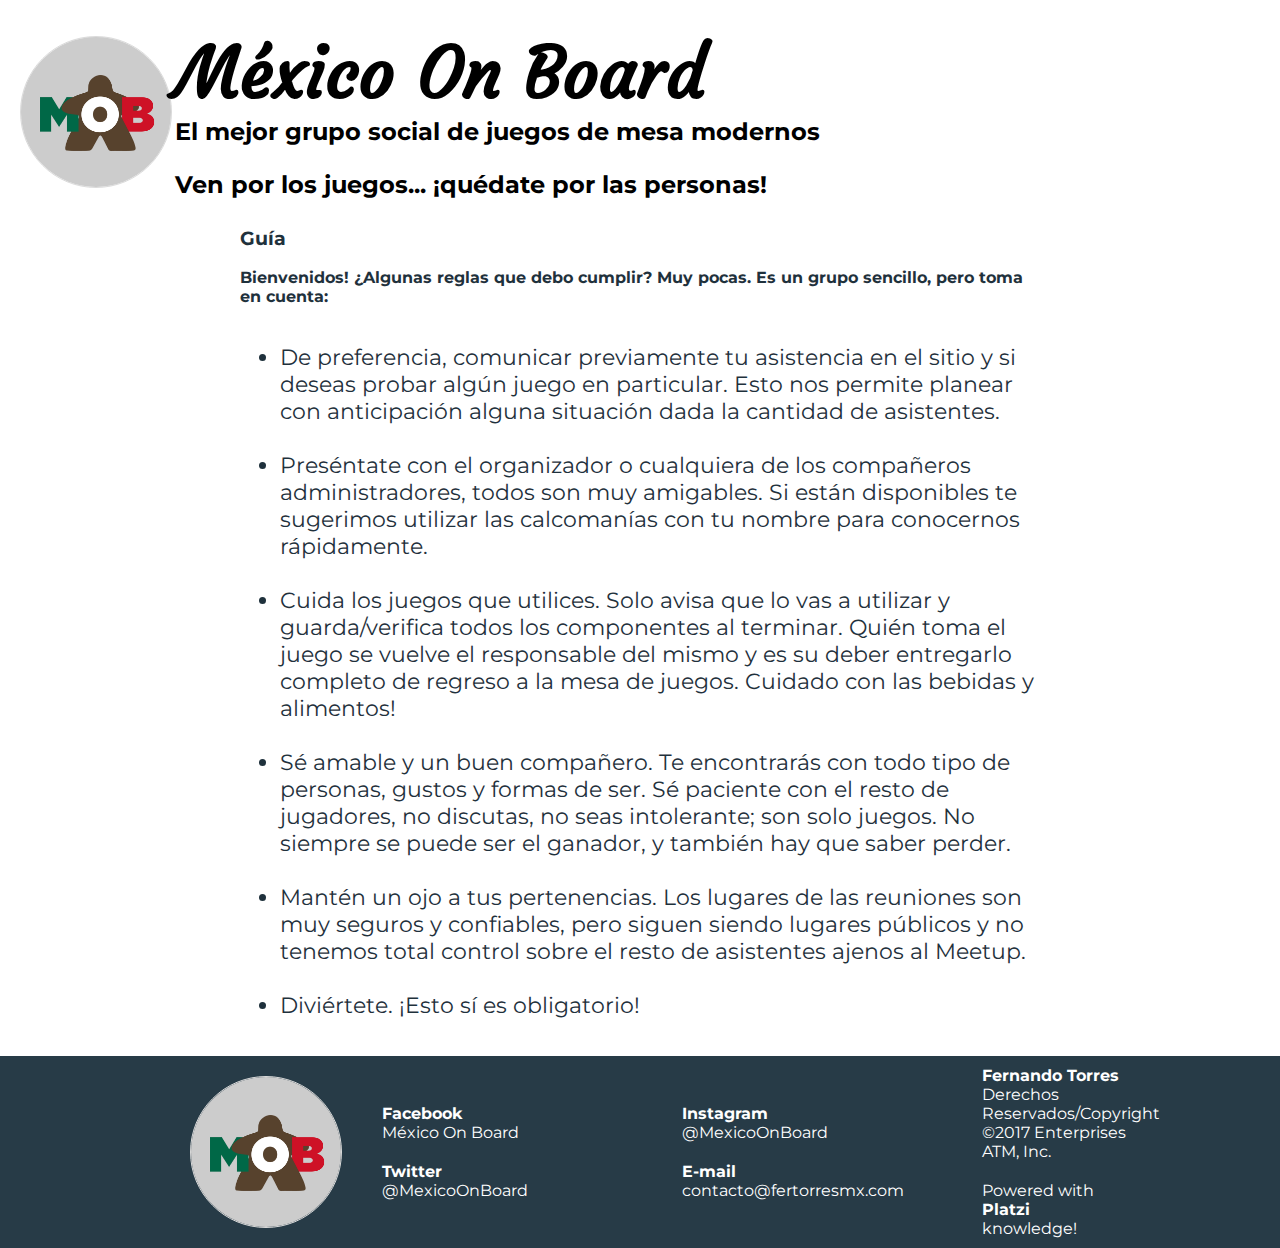
<file: index2.html>
<!DOCTYPE html>
<html>

<script>
    (function(i,s,o,g,r,a,m){i['GoogleAnalyticsObject']=r;i[r]=i[r]||function(){
    (i[r].q=i[r].q||[]).push(arguments)},i[r].l=1*new Date();a=s.createElement(o),
    m=s.getElementsByTagName(o)[0];a.async=1;a.src=g;m.parentNode.insertBefore(a,m)
    })(window,document,'script','https://www.google-analytics.com/analytics.js','ga');

    ga('create', 'UA-79016882-1', 'auto');
    ga('send', 'pageview');

  </script>

  <head>
    <title>MOB - México On Board</title>
    <meta charset="utf-8"/>
    <link href='https://fonts.googleapis.com/css?family=Courgette|Montserrat:400,700|Allerta' rel='stylesheet' type='text/css'>
    <link rel="stylesheet" href="css/mob2.css"/>
  </head>

  <body>

    <section id="portada" class="portada background"> <!-- portada -->
      <header id="header" class="header contenedor"> <!-- header -->
        <figure class="logotipo"> <!-- logotipo -->
          <img src="images/logo_MOB.png" width="152" heigth="182" alt="MOB Logotipo"/>
        </figure>
        <nav class="menu"> <!-- menú -->
        <h1 class="titulo">México On Board</h1><!-- titulo -->
        <h3 class="title-a">El mejor grupo social de juegos de mesa modernos</h3>
        <h3 class="title-a">Ven por los juegos... ¡quédate por las personas!</h3>
          
        </nav>
      </header>
      
    </section>
    <section id="eventos" class="eventos contenedor"> <!-- eventos -->
      
      <h3>Guía</h3><!-- titulo -->

      <div>
        <p><strong>Bienvenidos!
        ¿Algunas reglas que debo cumplir? Muy pocas. Es un grupo sencillo, pero toma en cuenta:</strong></p>
        <nav class="menu2"> <!-- menú -->
          <ul>
            <li>
            De preferencia, comunicar previamente tu asistencia en el sitio y si deseas probar algún juego en particular. Esto nos permite planear con anticipación alguna situación dada la cantidad de asistentes. 
            </li>
            <br>
            <li>
              Preséntate con el organizador o cualquiera de los compañeros administradores, todos son muy amigables. Si están disponibles te sugerimos utilizar las calcomanías con tu nombre para conocernos rápidamente.
            </li>
            <br>
            <li>
              Cuida los juegos que utilices. Solo avisa que lo vas a utilizar y guarda/verifica todos los componentes al terminar. Quién toma el juego se vuelve el responsable del mismo y es su deber entregarlo completo de regreso a la mesa de juegos. Cuidado con las bebidas y alimentos!
            </li>
            <br>
            <li>
              Sé amable y un buen compañero. Te encontrarás con todo tipo de personas, gustos y formas de ser. Sé paciente con el resto de jugadores, no discutas, no seas intolerante; son solo juegos. No siempre se puede ser el ganador, y también hay que saber perder.
            </li>
            <br>
            <li>
              Mantén un ojo a tus pertenencias. Los lugares de las reuniones son muy seguros y confiables, pero siguen siendo lugares públicos y no tenemos total control sobre el resto de asistentes ajenos al Meetup.
            </li>
            <br>
            <li>
              Diviértete. ¡Esto sí es obligatorio!              
            </li>
          </ul>
        </nav>
      </div>
      


    </section>
    <footer class="footer">
      <div class="contenedor">
        <div class="contacto">
          <figure class="logotipo"> <!-- logotipo -->
            <img src="images/logo_MOB.png" width="152" heigth="152" alt="MOB Logotipo"/>
          </figure>
        </div>

        <div class="contacto">
          <form class="formulario">
            <div class="col1">
              <!-- <a href="http://www.fertorresmx.com"><strong>Fernando Torres</strong></a> -->
              <a href="http://www.facebook.com/MexicoOnBoard/"><strong>Facebook</strong><span>México On Board</span></a>
              <a href="http://twitter.com/MexicoOnBoard/"><strong>Twitter</strong><span>@MexicoOnBoard</span></a>
            </div>
          </form>
        </div>

        <div class="contacto">
          <form class="formulario">
            <div class="col1">
              <a href="http://instagram.com/mexicoonboard/"><strong>Instagram</strong><span>@MexicoOnBoard</span></a>
              <a href="mailto:contacto@fertorresmx.com"><strong>E-mail</strong><span>contacto@fertorresmx.com</span></a>
            </div> <!--fin-col1-->
          </form>
        </div>

        <div class="contacto">
          <a href="http://www.fertorresmx.com"><strong>Fernando Torres</strong><span>Derechos Reservados/Copyright &copy;2017 Enterprises ATM, Inc.</span></a>
          <a href="http://www.platzi.com">Powered with <strong>Platzi</strong><span> knowledge!</span></a>
        </div>

      </div>
    </footer>

  </body>

</html>
</file>
<file: css/mob2.css>
/** {
  width: tamaño;
  height: tamaño;
  padding: 10px;
  padding-top: 10px;
  padding-right: 13px;
  padding-left: 15px;
  padding-bottom: 5px;
  padding: 10px 13px 5px 15px;
  margin: 10px;
  margin-top: 10px;
  margin-right: 13px;
  margin-left: 15px;
  margin-bottom: 5px;
  margin: 10px 13px 5px 15px;
  border: 2px solid red;
}*/

body {
  font-family: 'Montserrat', sans-serif;
  margin: 0;
}


table {
  width: 100%;
}


th {
  background: #273b47;
  color: white;
}


th {
  padding: 10px 20px;
  text-align: left;
}


td {
  padding: 20px;
}


table, td, th {
  border: 1px solid #273b47;
  border-collapse: collapse;

}


input, textarea {
  outline: 0;
}


input:focus, textarea:focus {
  background: lightgray;
}


.contenedor {
  width: 800px;
  margin: auto;  
  position: relative;
}


.background {
  /*background-image: url('../images/Pandemic 01.JPG');*/
  background-size: cover;
}

.button {
  border-radius: 12px;
  border: none;
  color: white;
  padding: 7px 12px;
  cursor: pointer;
  text-decoration: none;
  font-size: 18px;
  background: #fd324e;
  background: linear-gradient(to left, #fe344e, #ff7250);
  /* Permalink - use to edit and share this gradient: http://colorzilla.com/gradient-editor/#f3c5bd+0,e86c57+50,ea2803+51,ff6600+75,c72200+100;Red+Gloss */
  /*background: rgb(243,197,189); /* Old browsers */
  /* background: -moz-linear-gradient(top,  rgba(243,197,189,1) 0%, rgba(232,108,87,1) 50%, rgba(234,40,3,1) 51%, rgba(255,102,0,1) 75%, rgba(199,34,0,1) 100%);
  background: -webkit-linear-gradient(top,  rgba(243,197,189,1) 0%,rgba(232,108,87,1) 50%,rgba(234,40,3,1) 51%,rgba(255,102,0,1) 75%,rgba(199,34,0,1) 100%);
  background: linear-gradient(to bottom,  rgba(243,197,189,1) 0%,rgba(232,108,87,1) 50%,rgba(234,40,3,1) 51%,rgba(255,102,0,1) 75%,rgba(199,34,0,1) 100%);
  filter: progid:DXImageTransform.Microsoft.gradient( startColorstr='#f3c5bd', endColorstr='#c72200',GradientType=0 ); */
}

.titulo {
  font-family: 'Courgette', sans-serif;
  color: black;
  font-size: 70px;
  margin-bottom: 0;
  margin-top: 10px;
}

.titulo span {
  text-decoration: underline;
}

.title-a {
  color: black;
	font-size: 24px;
  margin-top: 0;
}

.title-b {
	font-size: 50px;
  margin-bottom: 20px;
  margin-top: 15px;
}

.title-c {
  font-size: 50px;
  margin-bottom: 20px;
  margin-top: 15px;
}

.eventos {
  color: #1F313C;
  margin-bottom: 15px;
}

.eventos h2 {
  font-family: 'Montserrat', sans-serif;
	font-size: 35px;
}

.portada {
	color: black;
  display: inline-block;
  padding: 20px;
  height: 150px;
}


.portada button {
  margin-bottom: 70px;
}

.menu {
  font-size: 24px;
  display: inline-block;
  position: absolute;
  right: 0;
}

.menu2 {
  font-size: 22px;
  display: inline-block;
  position: relative;
  right: 0;
}

.menu li {
  display: inline-block;
  margin-left: 30px;
}

.menu li:before{
  content: '∘';
  font-size: 50px;
  line-height: 20px;
  color: black;
}

.menu a {
  color: black;
  text-decoration: none;
}

a {
  color: black;
  text-decoration: none;
}

.logotipo {
  width: 152px;
  height: 152px;
  display: inline-block;
  margin-left: 0;
  background-color: #fafafa;
  border-radius: 50%;
  border: 1px solid #dbdbdb;
  box-sizing: border-box;
  overflow: hidden;
  position: relative;
}

.evento {
  margin: 10px 10px 40px 10px;
  padding: 10px;
  /*overflow: hidden;*/
  border: 1px solid #1F313C;
  border-radius: 8px;
}

.evento ol {
  padding: 0;
}

.evento-b {
  height: 190px;
}

.derecha {
  float: right;
  position: relative;
  top: 15px;
}

.derecha2 {
  float: right;
  position: relative;
  top: 52px;
}

.izquierda {
  float: left;
  position: relative;
}

.contenedor-evento-a {
  padding-left: 20px;
  padding-bottom: 20px;
}

.contenedor-evento-b {
  margin-left: 350px;
  position: relative;
  bottom: 40px;
}

.header {
  position: relative;
}

.footer {
  background: #273b47;
  padding: 0px 10px;
}

.contacto {
  display: flex;
  width: 300px;
  flex-wrap: wrap;
  align-items: center;
}

.contacto img {
  display: block;
}

.contacto strong {
  display: block;
}

.contacto a {
  color: white;
  text-decoration: none;
  margin: 10px 10px 10px 0;
}

.footer .contenedor {
  display: flex;
  width: 900px;
  margin: auto;
  position: relative;
  justify-content: space-between;
}

.formulario {
  display: flex;
  width: 400px;
  color: black;
}

.col1, .col2 {
  display: flex;
  flex-direction: column;
}

.col1 {
  margin-right: 15px;
}

.col2 {
  align-items: flex-start;
}

.col2 .button {
  margin-top: 15px;
}

.intereses label {
  font-size: 12px;
}

.formulario label, .sexo, .intereses {
  margin-bottom: 10px;
}

.sexo {
  margin-top: 10px;
}

.tabla {
  margin: 50px 0;
}


/*selector universal*/
/** {
  border: 1px solid red;
  margin: 10px;
}*/

/*selector de etiqueta*/
/*header {
  background: blue;
}*/

/*selector descendente*/
/*article h3 {
  color: green;
}*/

/*selectores de clase*/
/*.title-a {
  background: yellow;
}*/

/*selector de id*/
/*#header {
  border: 3px solid black;
}*/

/** {
  border: 2px solid red;
}*/
</file>
